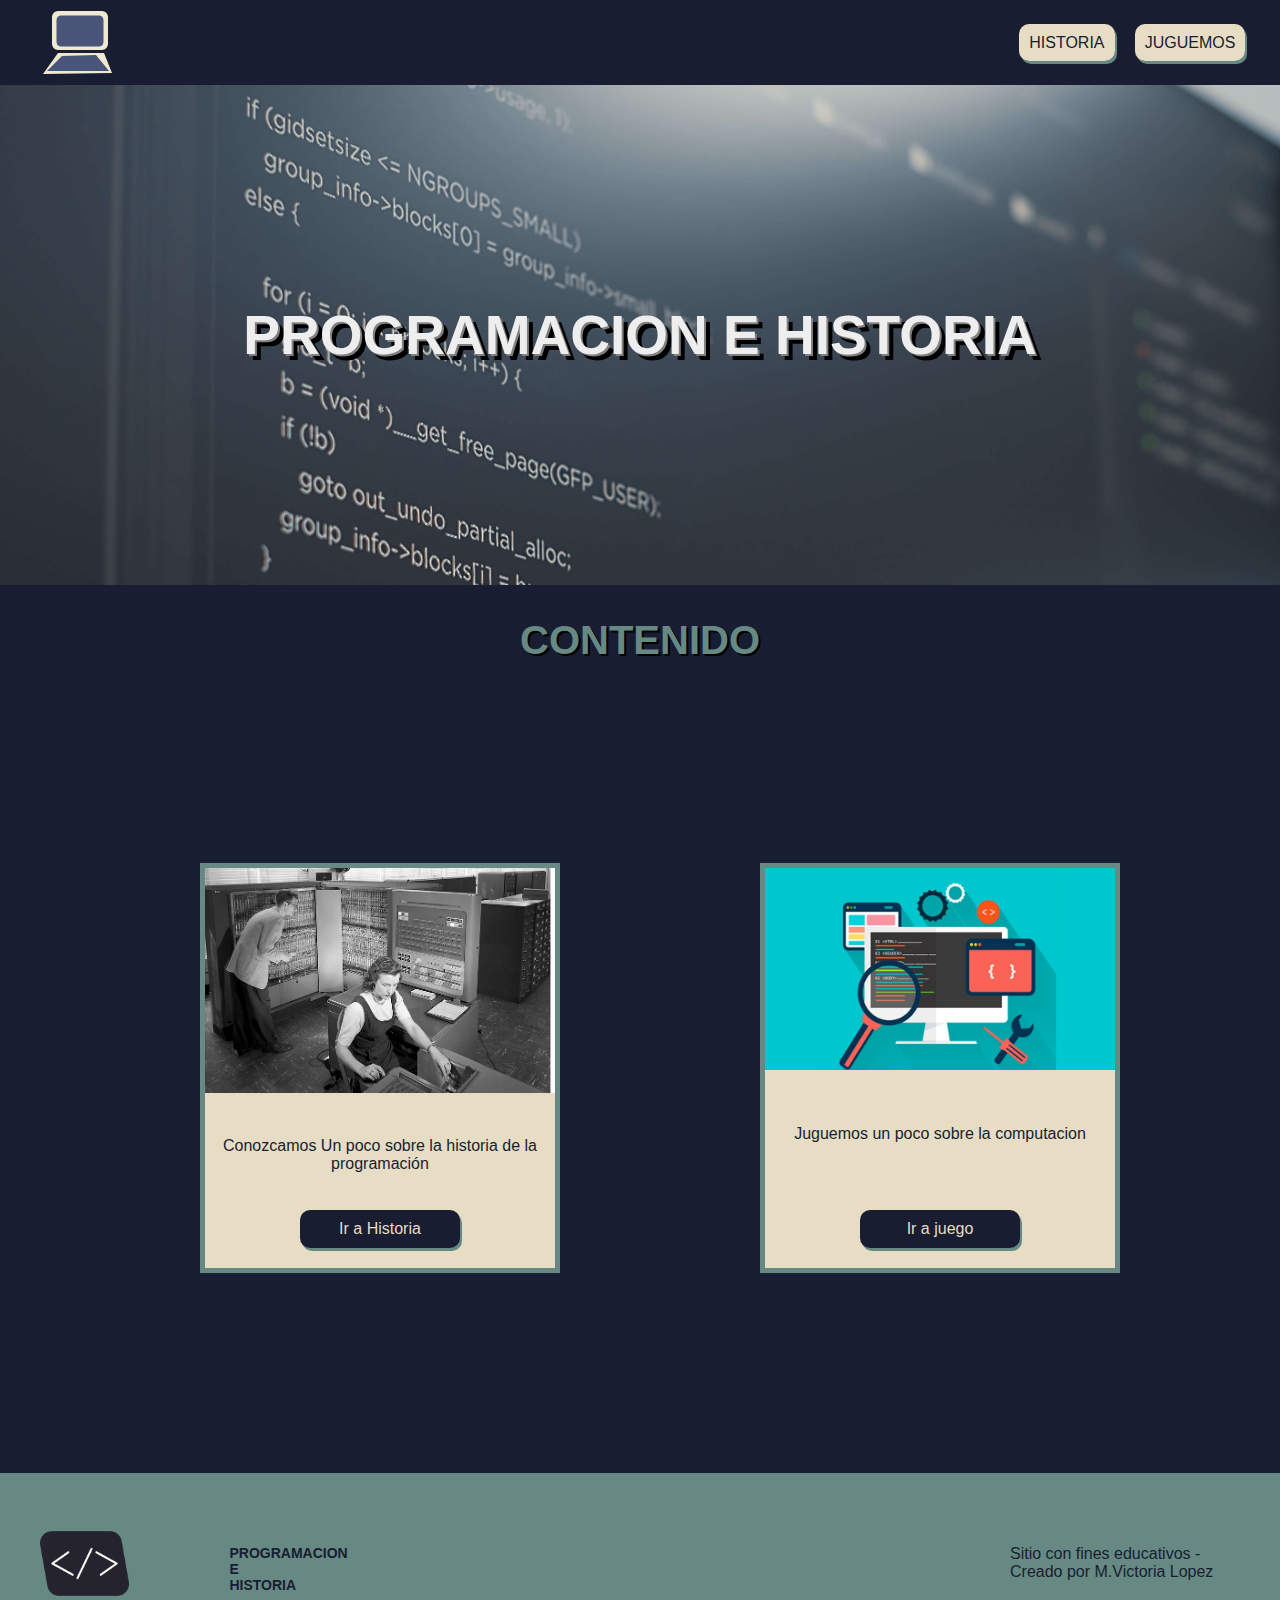
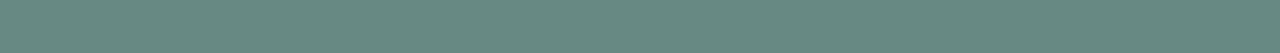
<file: Proyecto Nuevo/index.html>
<!DOCTYPE html>
<html lang="es">
<head>
    <meta charset="UTF-8">
    <meta http-equiv="X-UA-Compatible" content="IE=edge">
    <meta name="viewport" content="width=device-width, initial-scale=1.0">
    <link rel="stylesheet" href="./style.css">
    <title> PROGRAMACION </title>
</head>

<body>


<header class="menu">

<div class="logo">

    <a href="./index.html">


    <svg>
            <rect x="45" y="2" width="52" height="35" stroke="#F0E9D2" fill="#F0E9D2" stroke-width="4" rx="4" id="rect1"></rect>

            <rect x="51" y="8" width="40" height="24" stroke="#495579" fill="#495579" stroke-width="7" rx="1" id="rect2"></rect>

             <polygon points="49 42, 95 42, 103 62, 34 63" fill="#F0E9D2" id="polygon1"></polygon>

             <polygon points="53 45, 87 44, 100 60, 38 60" fill="#495579" id="polygon2"></polygon>


    </svg>

    
</div>   
    
    <div>
        <a class="historia" href="./hoja_secundaria.html">HISTORIA</a>
    </div>

    <div>
        <a class="juguemos" href="./hoja_3.html">JUGUEMOS</a>
    </div>

</div> 
</a>

</header>

<nav>

    <h1>PROGRAMACION E HISTORIA</h1>

</nav>

<h2>CONTENIDO</h2>

<main class="cont-cards">

    <div class="card">
    <img class="img_card1" src="./images/img1.jpg" alt="img_card1">
    <p class="text_card"> Conozcamos Un poco sobre la historia de la programación </p>
    <a class="boton_ir" href="./hoja_secundaria.html"> Ir a Historia</a>
   </div>

   <div class="card">
    <img class="img_card2" src="./images/img2.jpg" alt="img_card2">
    <p class="text_card">Juguemos un poco sobre la computacion</p>
    <a class="boton_ir" href="./hoja_3.html"> Ir a juego</a>
   </div>


</main>


<footer> 

<div class="logo">
    <img src="./images/logo.png" alt="logo">
    <h3> PROGRAMACION
        <br>
        E
        <br>
         HISTORIA
    </h3>
</div>



<div>

    <h4> Sitio con fines educativos - Creado por M.Victoria Lopez</h4>

</div>

</footer>

<script src="./script1.js"></script>
</body>
</html>
</file>
<file: Proyecto Nuevo/style.css>
@import url('https://fonts.googleapis.com/css2?family=Montserrat&family=Russo+One&display=swap');

body{

    display: block;
    background-color: #181D31;
    color: #E6DDC4;
    font-family: Arial, Helvetica, sans-serif;
    margin: auto 0px;
    
}

header{
    
    color: #181D31;
    width: 80px;
    height: 85px;
    display: flex;
    justify-content: space-between;
    flex-direction: row;
    align-items: center;
    gap: 2px;
    box-shadow: #EEEEEE;   
    margin: auto 0px;
    
}

nav{
    
    color: #EEEEEE;
    font-size: 55px;
    text-align: center;
    font-family: Arial, Helvetica, sans-serif;
    text-shadow: 2px 2px gray, 6px 6px black;
    background: url(./images/codigo.jpg) 50% fixed;
    background-size: cover;
    min-height: 500px;
    color: #EEEEEE;
    display: flex;
    justify-content: space-around;
    align-items: center;
    margin: auto 0px;
    
}

.menu{

    width: 98%;
    font-family: 'Montserrat', sans-serif;
    display: flex;
    flex-direction: row;
    justify-content: space-around;
    align-items: center;
    padding: 0px;
    margin: 0px;
    border: 0px;
        
}

main{

    padding: 100px 20px;

}

.cont-cards{

    margin: 100px 0px;
    width: 100%;
    display: flex;
    justify-content: space-evenly;
    gap: 20px;
    padding: 100px 20px;

}

img{

    overflow-clip-margin: content-box;
    overflow: clip;
    
}

.img_card1{

    width: 100%;
    margin: 0px;
}

.img_card2{
    width: 100%;
    margin: 0px;
}

.logo{

    width: 120px;
    height: 65px;
    display: flex;
    flex-direction: row;
    gap: 100px;
    padding-top: 65px;
    padding-left: 0px;
    
}



.card{
    width: 350px;
    height: 400px;
    border: 5px solid #678983;
    background-color: #E6DDC4;
    display: flex;
    flex-direction: column;
    justify-content: space-between;
    align-items: center;
    font-family: Arial, Helvetica, sans-serif;
}
.text_card{

    width: 90%;
    text-align: center;
    height: 30px;
    color: #181D31;
    font-family: Arial, Helvetica, sans-serif;
}

p{
    font-size: 16px;
    font-family: Arial, Helvetica, sans-serif;
    color: #E6DDC4;
    display: block;
    margin-block-start: 1em;
    margin-block-end: 1em;
    margin-inline-start: 0px;
    margin-inline-end: 0px;

}

.boton_ir{
    padding: 10px;
    border-radius: 10px;
    background-color: #181D31;
    font-family: Arial, Helvetica, sans-serif;
    box-shadow: 2px 3px #678983;
    text-align: center;
    text-decoration: none;
    width: 40%;
    margin-bottom: 20px;
    color: #E6DDC4;

}


.historia{

    box-shadow: 2px 3px #678983;
    border-radius: 10px;
    padding: 10px;
    text-decoration: none;
    background-color: #E6DDC4;
    color:#181D31 ;
    font-weight: 300;
    font-family: Arial, Helvetica, sans-serif;     

}

svg{

    width: 400px;
    height: 70px;

}

.juguemos{


    box-shadow: 2px 3px #678983;
    border-radius: 10px;
    padding: 10px;
    text-decoration: none;
    background-color: #E6DDC4;
    color:#181D31 ;
    font-weight: 300;
    font-family: Arial, Helvetica, sans-serif;


}

.juguemos:active{
    
    box-shadow: 0px 0px darkgray;
    transform: translate(3px, 2px);
   
}


.historia:active{
    
    box-shadow: 0px 0px darkgray;
    transform: translate(3px, 2px);
   
}


h1{

    color: #EEEEEE;
    font-size: 55px;
    text-align: center;
    font-family: Arial, Helvetica, sans-serif;
    text-shadow: 2px 2px gray, 6px 6px black;
    display: block;
    
}

h2{
    font-size: 40px;
    text-align: center;
    color:  #678983;
    text-shadow: 2px 2px black;
    font-family: Arial, Helvetica, sans-serif;

}

h3{

    text-align: justify;
    color: #181D31;
    font-family: Arial, Helvetica, sans-serif;
    text-decoration: solid;
    font-size: 14px;
    font-weight: 25px;
}

h4{

    width: 100%;
    font-family: Arial, Helvetica, sans-serif;
    color: #181D31;
    font-weight: lighter;
    
}

.logo{

    padding-right: 850px;
    padding-top: 1px;  
    
}


.contenedor_hoja_secundaria{

    display: flex;
    flex-direction: column;
    justify-content: center;
    align-items: center;
}

.card_historia{

    display: flex;
    justify-content: space-around;
    align-items: center;
    padding: 80px 50px;
    gap: 20px;

}

.text_historia{

    width: 45%;

}

.contenedor_video{

    display: flex;
    flex-direction: column;
    justify-content: center;
    align-items:center;
    padding: 100px 0px;

}

.contenedor{

    width: 70%;
    padding: 5px;
    background-color: black;
    
}

.barra_reproduccion{

    display: flex;
    justify-content: space-between;
    padding: 20px 5px;
    border-radius: 10px;
    background-color: #1d1d1d;

}

.botonera{
    
    display: flex;
    gap: 20px;   

}

.botones_video{

    box-shadow: 2px 3px #678983;
    border-radius: 10px;
    padding: 10px;
    text-decoration: none;
    background-color: #E6DDC4;
    color:#181D31 ;
    font-weight: 300;
}

.botones_video:active{
    
    box-shadow: 0px 0px darkgray;
    transform: translate(3px, 2px);
   
}

#play,#pause{

    width: 80px;
    
}

#duracion{
   
    padding-right: 10px;
    font-family: Arial, Helvetica, sans-serif;
    color: white;
   
}

.puzzle{
    display: flex;
    flex-direction: column;
    align-items: center;
}

.cajas{
    display: flex;
    flex-direction: row;
}

.caja{
    width: 275px;
    height: 400px;
    display: flex;
    border: 2px solid #181D31;
    background-color: grey;
    text-align: center;
    justify-content: center;
    align-items: center;
    border: 1px dashed;
}

.caja:hover{
    background-color: #1d1d1d;
    
}
.caja:hover>p{
    color: #E6DDC4;
}
#cajaimagenes{
    display: flex;
    flex-direction: row;
    gap: 10px;
    margin: 40px;
   
}

#imagen1,#imagen2,#imagen3{
    width: 275px;
    height: 400px;
}

.botones_2{

    box-shadow: 2px 3px #678983;
    border-radius: 10px;
    text-decoration: none;
    background-color: #E6DDC4;
    color:#181D31 ;
    display: flex;
    margin: auto;
    padding: 10px 100px;
    
}


footer{
 

    height: 100px;
    font-family: Arial, Helvetica, sans-serif;
    padding: 40px;
    margin: auto 0px;
    background-color: #678983;
    display: flex;
    justify-content: space-between;
    align-items: center;

}


rect#rect1, polygon#polygon1{
    animation: part_1 ease-in 5s  ;
    animation-iteration-count:1 ;
    }
    
rect#rect2,polygon#polygon2 {
animation: part_2 ease-in 5s  ;
animation-iteration-count:1 ;
}
@keyframes part_1{
    0% {
    transform: translate(0,-10px);
    opacity:0;}
    20% {
    transform: translate(0,-10px);
    opacity:0;}
    30% {
    transform: translate(0,0);
    opacity:1;}
    90% {
    transform: translate(0,0);
    opacity:1;}
    
    100% {
        transform: translate(0,0);
        opacity:1;}
}   
    

@keyframes part_2 {
    0% {
        transform: translate(0,-10px);
        opacity:0;}
        30% {
        transform: translate(0,-10px);
        opacity:0;}
        40% {
        transform: translate(0,0);
        opacity:1;}
        90% {
        transform: translate(0,0);
        opacity:1;}

        100% {
            transform:translate(0,0);
            opacity:1;}
        }
</file>
